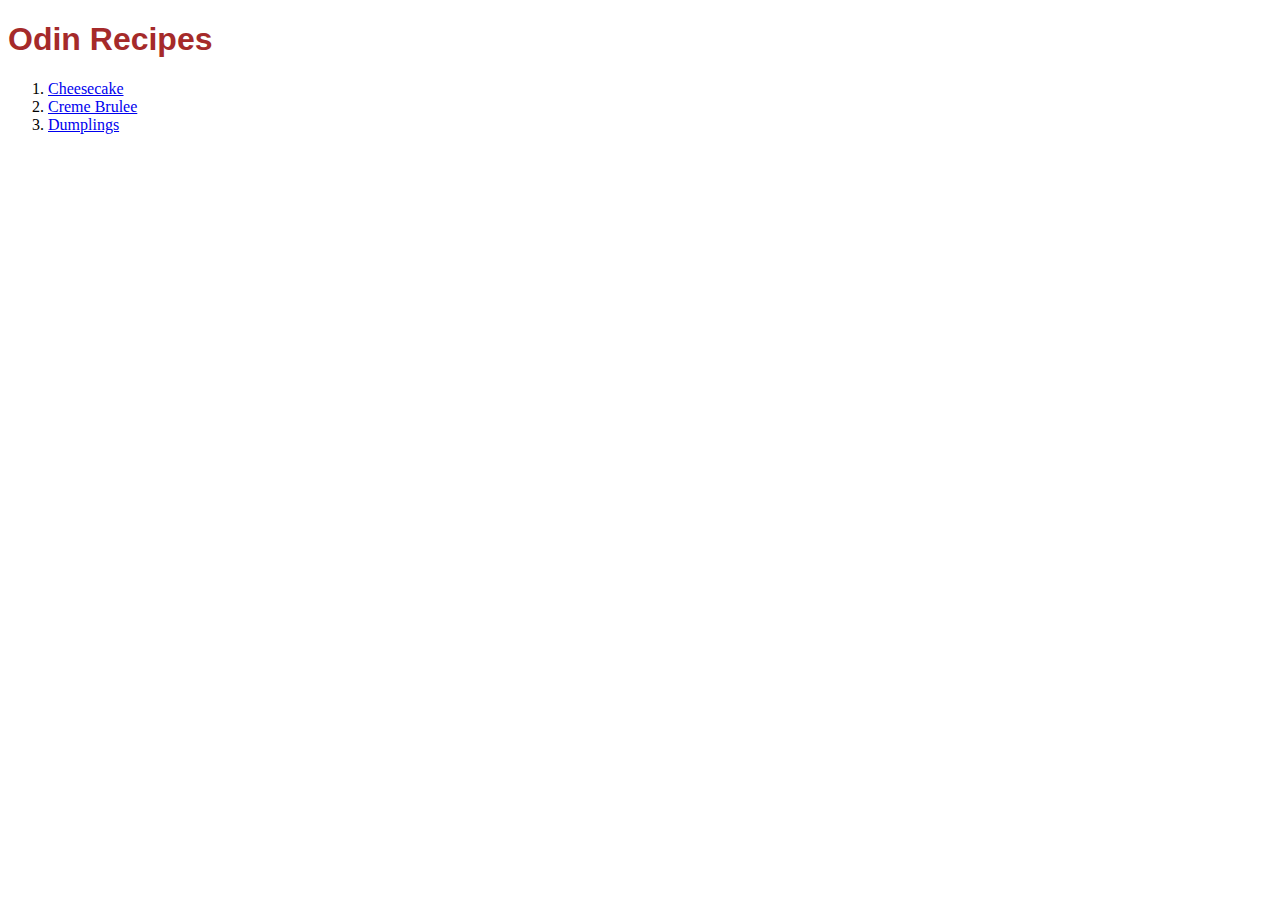
<file: index.html>
<!DOCTYPE html>

<html lang="en">
    <head>
        <meta charset="utf-8">
        <title>Odin Recipes</title>
        <link rel="stylesheet" href="./styles/styles.css"/>
    </head>

    <body>
        <h1>Odin Recipes</h1>
        <ol>
            <li><a href="./recipes/cheesecake.html">Cheesecake</a></li>
            <li><a href="./recipes/cremebrulee.html">Creme Brulee</a></li>
            <li><a href="./recipes/dumplings.html">Dumplings</a></li>
        </ol>
        
    </body>
</html>
</file>
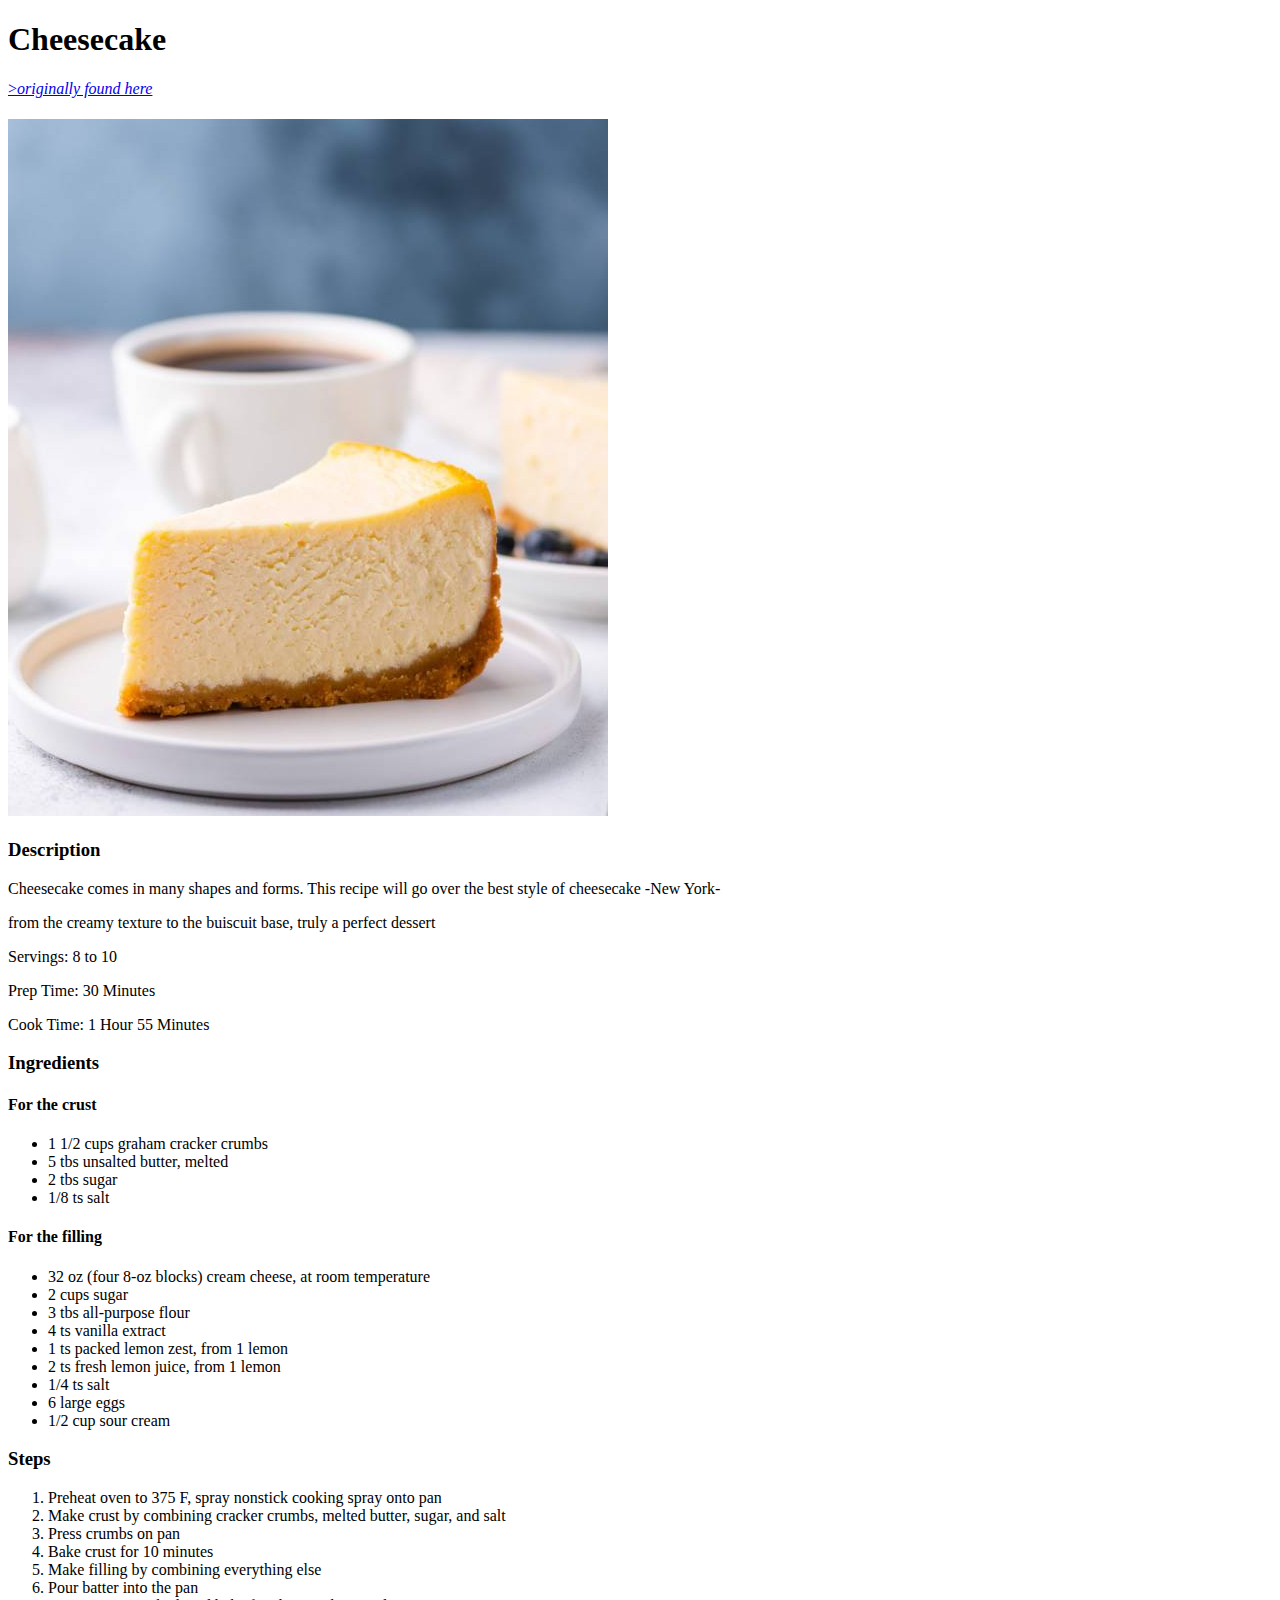
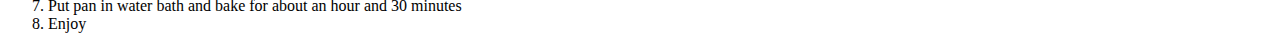
<file: recipes/cheesecake.html>
<!DOCTYPE html>

<html lang="en">
    <head>
        <meta charset="utf-8">
        <title>Cheesecake Odin Recipes</title>
    </head>

    <body>
        <h1>Cheesecake</h1>
        <a href="https://www.onceuponachef.com/recipes/new-york-style-cheesecake.html">><em>originally found here</em></a>
        <h1></h1>
        <img src="../images/cheesecake.jpg" alt="cheesecake picture">
        <h3>Description</h3>
        <p>
            Cheesecake comes in many shapes and forms.
            This recipe will go over the best style of cheesecake -New York-
        </p>
        <p>
            from the creamy texture to the buiscuit base, truly a perfect dessert
        </p>
        <p>Servings: 8 to 10</p>
        <p>Prep Time: 30 Minutes</p>
        <p>Cook Time: 1 Hour 55 Minutes</p>

        <h3>Ingredients</h3>
        <h4>For the crust</h4>
        <ul>
            <li>1 1/2 cups graham cracker crumbs</li>
            <li>5 tbs unsalted butter, melted</li>
            <li>2 tbs sugar</li>
            <li>1/8 ts salt</li>
        </ul>
        <h4>For the filling</h4>
        <ul>
            <li>32 oz (four 8-oz blocks) cream cheese, at room temperature</li>
            <li>2 cups sugar</li>
            <li>3 tbs all-purpose flour</li>
            <li>4 ts vanilla extract</li>
            <li>1 ts packed lemon zest, from 1 lemon</li>
            <li>2 ts fresh lemon juice, from 1 lemon</li>
            <li>1/4 ts salt</li>
            <li>6 large eggs</li>
            <li>1/2 cup sour cream</li>
        </ul>
        <h3>Steps</h3>
        <ol>
            <li>Preheat oven to 375 F, spray nonstick cooking spray onto pan</li>
            <li>Make crust by combining cracker crumbs, melted butter, sugar, and salt</li>
            <li>Press crumbs on pan</li>
            <li>Bake crust for 10 minutes</li>
            <li>Make filling by combining everything else</li>
            <li>Pour batter into the pan</li>
            <li>Put pan in water bath and bake for about an hour and 30 minutes</li>
            <li>Enjoy</li>
        </ol>
    </body>
</html>
</file>
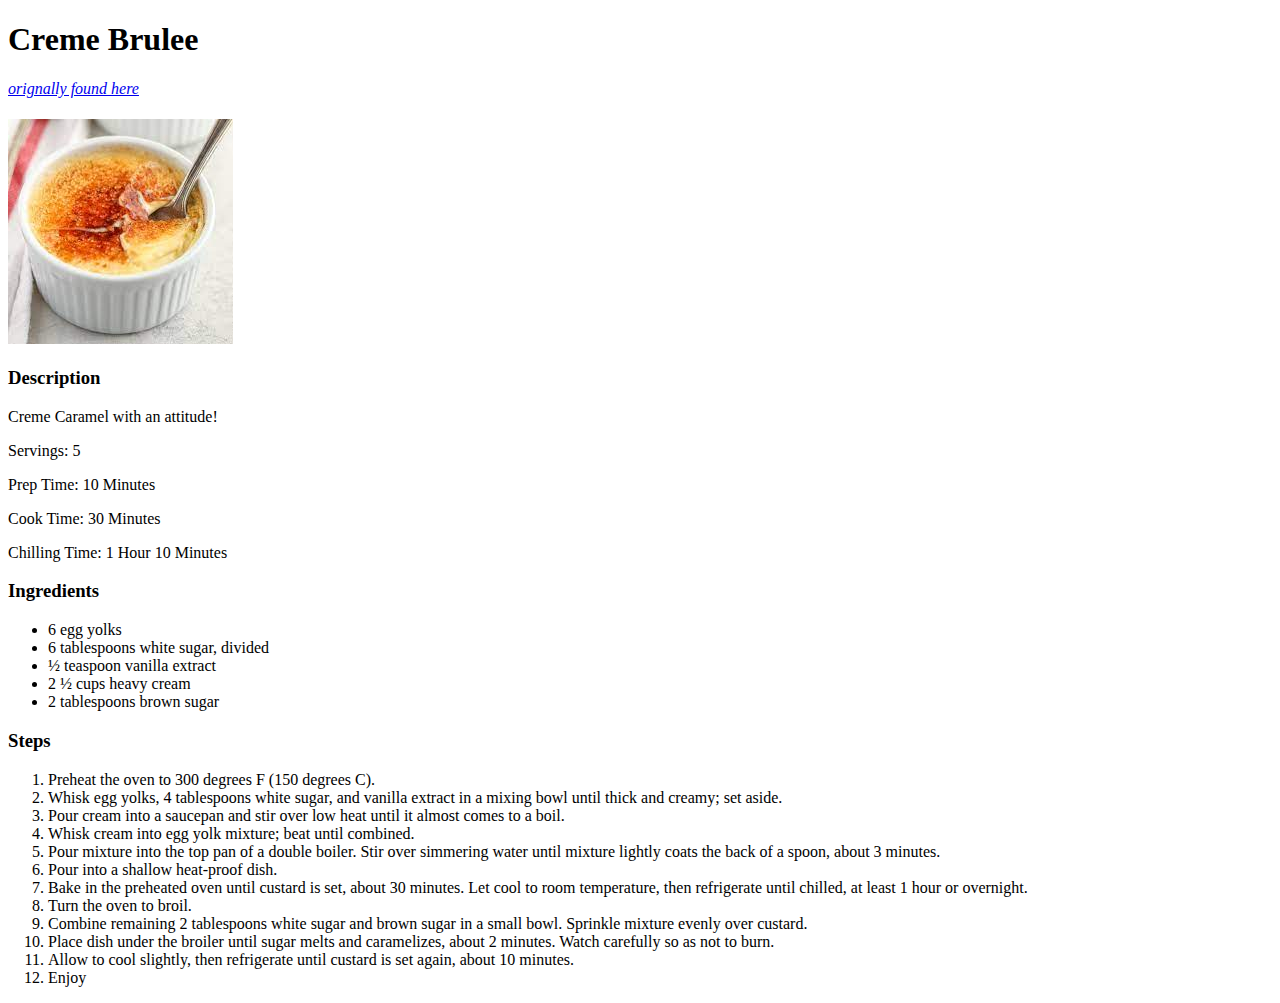
<file: recipes/cremebrulee.html>
<!DOCTYPE html>
<html lang="en">
<head>
    <meta charset="UTF-8">
    <title>Creme Brulee Odin Recipes</title>
</head>

<body>
    <h1>Creme Brulee</h1>
    <a href="https://www.allrecipes.com/recipe/19165/creme-brulee/"><em>orignally found here</em></a>
    <h1></h1>
    <img src="../images/cremebrulee.jpeg" alt="creme brulee picture">
    <h3>Description</h3>
    <p>
        Creme Caramel with an attitude!
    </p>
    <p>Servings: 5</p>
    <p>Prep Time: 10 Minutes</p>
    <p>Cook Time: 30 Minutes</p>
    <p>Chilling Time: 1 Hour 10 Minutes</p>

    <h3>Ingredients</h3>
    <ul>
        <li>6 egg yolks</li> 
        <li>6 tablespoons white sugar, divided</li>
        <li>½ teaspoon vanilla extract</li>
        <li>2 ½ cups heavy cream</li>
        <li>2 tablespoons brown sugar</li>
    </ul>
    <h3>Steps</h3>
    <ol>
        <li>Preheat the oven to 300 degrees F (150 degrees C).</li>
        <li>Whisk egg yolks, 4 tablespoons white sugar, and vanilla extract in a mixing bowl until thick and creamy; set aside.</li>
        <li>Pour cream into a saucepan and stir over low heat until it almost comes to a boil.</li>
        <li>Whisk cream into egg yolk mixture; beat until combined.</li>
        <li>Pour mixture into the top pan of a double boiler. Stir over simmering water until mixture lightly coats the back of a spoon, about 3 minutes.</li>
        <li>Pour into a shallow heat-proof dish.</li>
        <li>Bake in the preheated oven until custard is set, about 30 minutes. Let cool to room temperature, then refrigerate until chilled, at least 1 hour or overnight.</li>
        <li>Turn the oven to broil.</li>
        <li>Combine remaining 2 tablespoons white sugar and brown sugar in a small bowl. Sprinkle mixture evenly over custard.</li>
        <li>Place dish under the broiler until sugar melts and caramelizes, about 2 minutes. Watch carefully so as not to burn.</li>
        <li>Allow to cool slightly, then refrigerate until custard is set again, about 10 minutes.</li>
        <li>Enjoy</li>
    </ol>

</body>
</html>
</file>
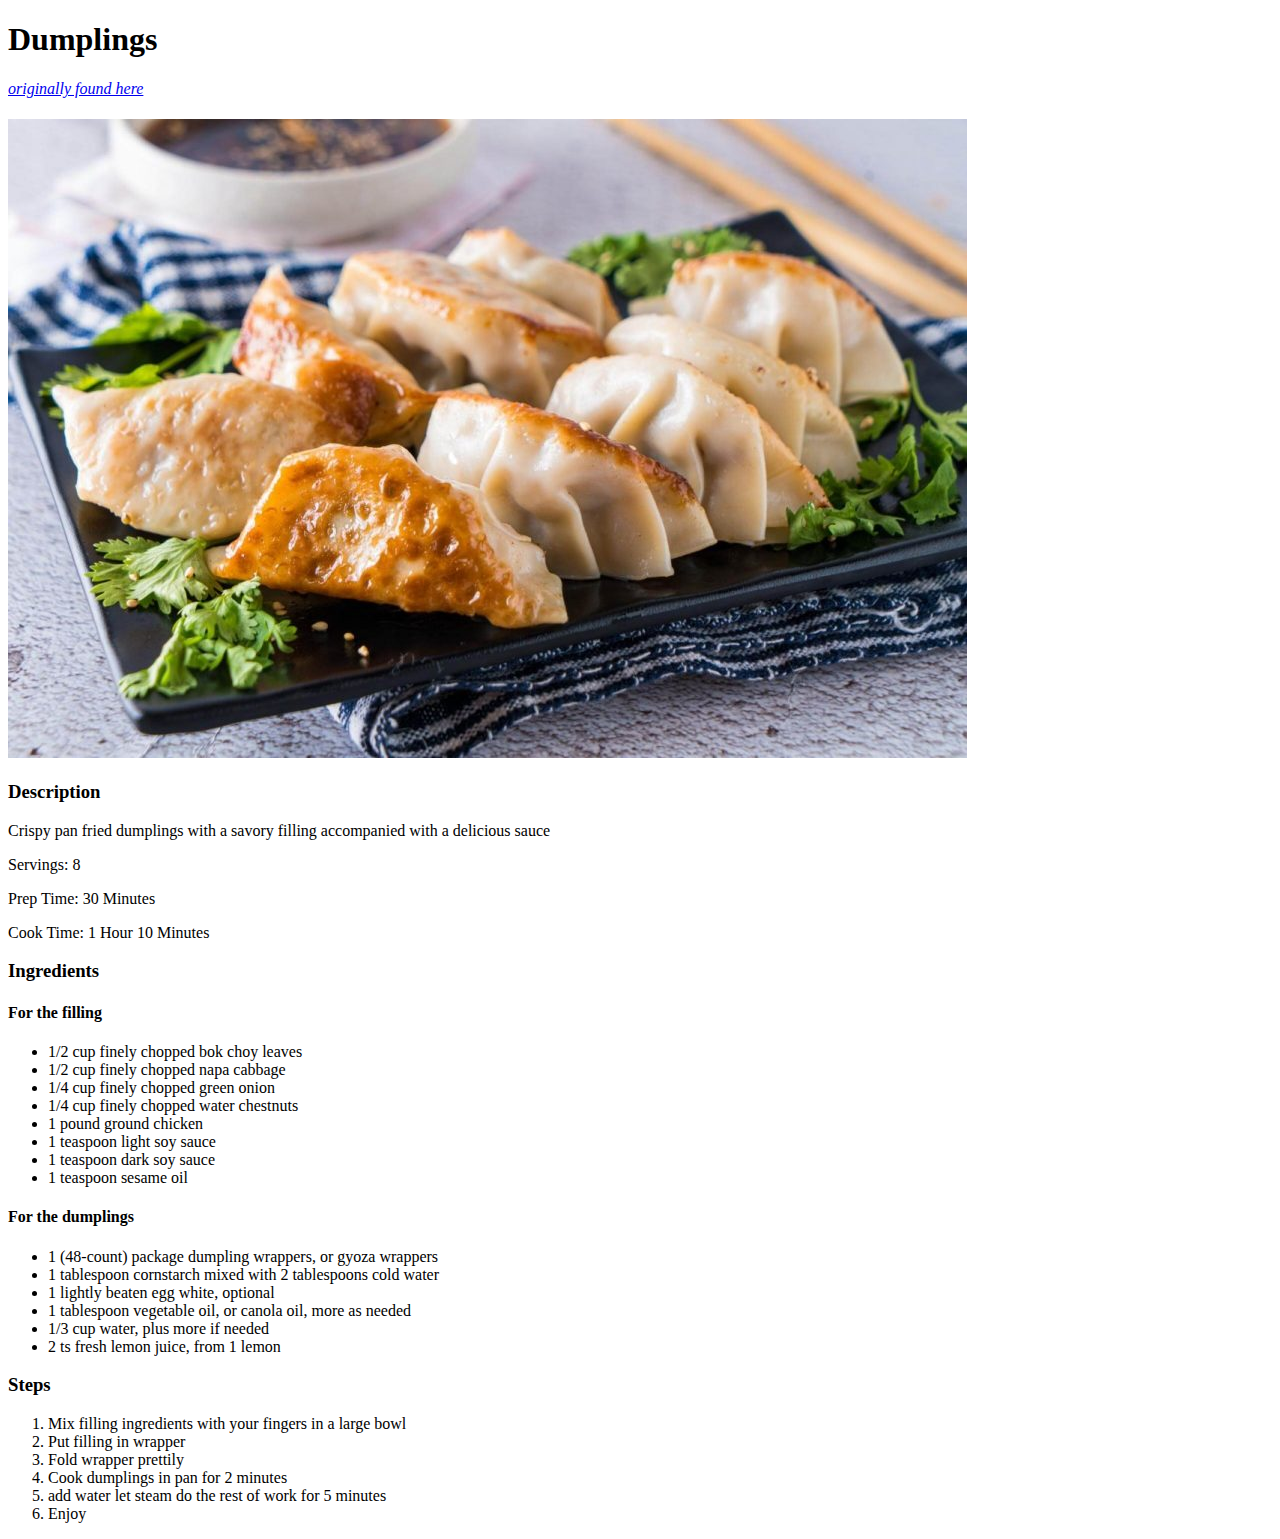
<file: recipes/dumplings.html>
<!DOCTYPE html>

<html lang="en">
    <head>
        <meta charset="utf-8">
        <title>Dumplings Odin Recipes</title>
    </head>

    <body>
        <h1>Dumplings</h1>
        <a href="https://www.thespruceeats.com/chinese-pan-fried-dumplings-694499"><em>originally found here</em></a>
        <h1></h1>
        <img src="../images/dumplings.jpg" alt="dumplings picture">
        <h3>Description</h3>
        <p>
            Crispy pan fried dumplings with a savory filling accompanied with a delicious sauce
        </p>
        
        <p>Servings: 8</p>
        <p>Prep Time: 30 Minutes</p>
        <p>Cook Time: 1 Hour 10 Minutes</p>

        <h3>Ingredients</h3>
        <h4>For the filling</h4>
        <ul>
            <li>1/2 cup finely chopped bok choy leaves</li>
            <li>1/2 cup finely chopped napa cabbage</li>
            <li>1/4 cup finely chopped green onion</li>
            <li>1/4 cup finely chopped water chestnuts</li>
            <li>1 pound ground chicken</li>
            <li>1 teaspoon light soy sauce</li>
            <li>1 teaspoon dark soy sauce</li>
            <li>1 teaspoon sesame oil</li>
        </ul>
        <h4>For the dumplings</h4>
        <ul>
            <li>1 (48-count) package dumpling wrappers, or gyoza wrappers</li>
            <li>1 tablespoon cornstarch mixed with 2 tablespoons cold water</li>
            <li>1 lightly beaten egg white, optional</li>
            <li>1 tablespoon vegetable oil, or canola oil, more as needed</li>
            <li>1/3 cup water, plus more if needed</li>
            <li>2 ts fresh lemon juice, from 1 lemon</li>
        </ul>
        <h3>Steps</h3>
        <ol>
            <li>Mix filling ingredients with your fingers in a large bowl</li>
            <li>Put filling in wrapper</li>
            <li>Fold wrapper prettily</li>
            <li>Cook dumplings in pan for 2 minutes</li>
            <li>add water let steam do the rest of work for 5 minutes</li>
            <li>Enjoy</li>
        </ol>
    </body>
</html>
</file>
<file: styles/styles.css>
img {
    height: 500px;
    width: 500px;
}

h1 {
    color:brown;
    font-family: 'Gill Sans', 'Gill Sans MT', Calibri, 'Trebuchet MS', sans-serif;

}

h3 {
    color:darkslategray;
    font-family: 'Times New Roman', Times, serif;
}

p {
    color:dimgray
}
</file>
